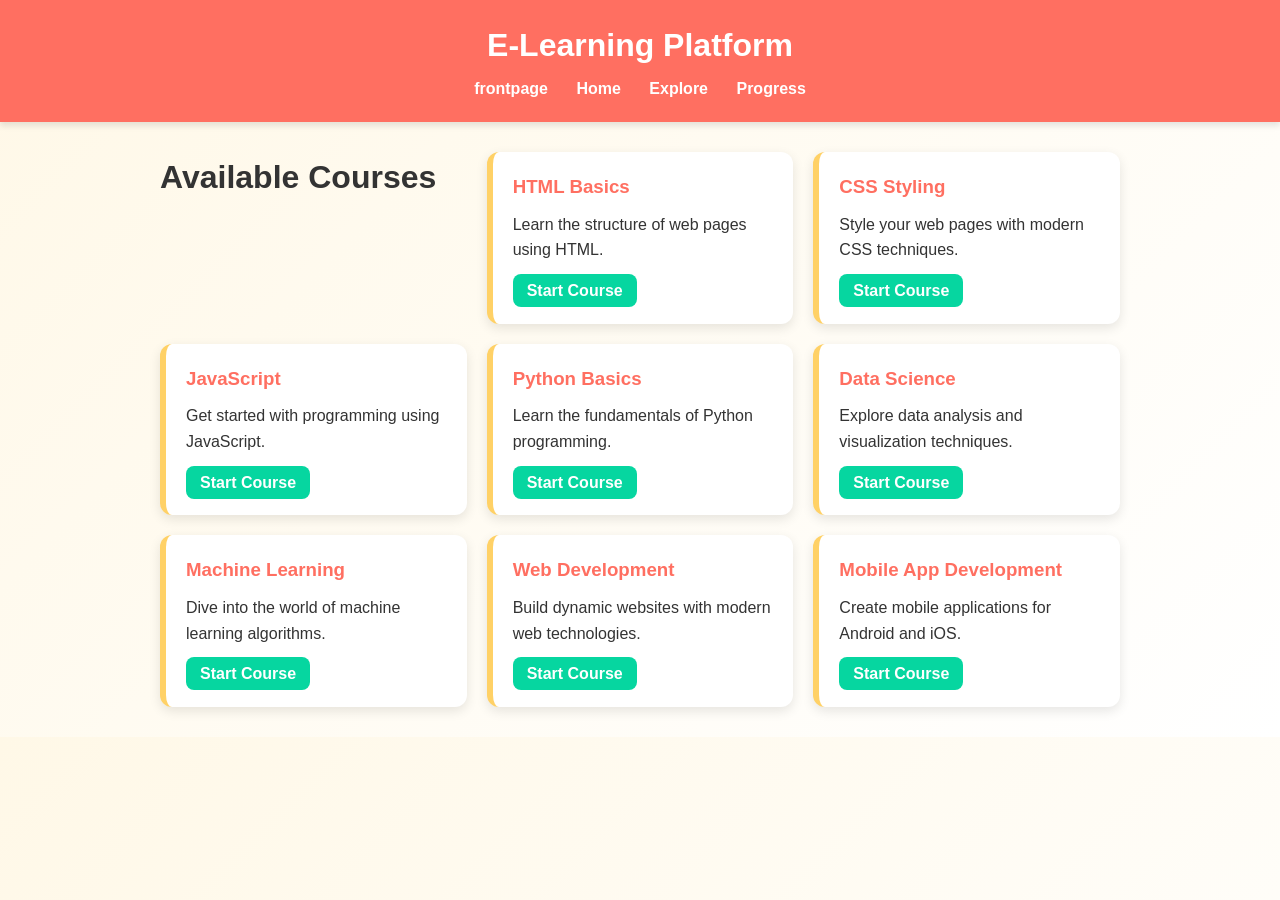
<file: index.html>
<!DOCTYPE html>
<html lang="en">
<head>
  <meta charset="UTF-8" />
  <title>E-Learning Platform</title>
  <link rel="stylesheet" href="style.css" />
</head>
<body>
  <header>
    <h1>E-Learning Platform</h1>
    <nav>
      <a href="frontpage.html">frontpage</a>
      <a href="index.html">Home</a>
      <a href="explore.html">Explore</a>
      <a href="progress.html">Progress</a>
    </nav>
  </header>

  <main class="course-list">
    <h1>Available Courses</h1>

    <div class="course-card">
      <h3>HTML Basics</h3>
      <p>Learn the structure of web pages using HTML.</p>
      <a href="https://www.youtube.com/watch?v=BsDoLVMnmZs">Start Course</a>
    </div>
    <div class="course-card">
      <h3>CSS Styling</h3>
      <p>Style your web pages with modern CSS techniques.</p>
      <a href="https://www.youtube.com/watch?v=6mbwJ2xhgzM">Start Course</a>
    </div>
    <div class="course-card">
      <h3>JavaScript</h3>
      <p>Get started with programming using JavaScript.</p>
      <a href="https://www.youtube.com/watch?v=hKB-YGF14SY">Start Course</a>
      </div>
      <div class ="course-card">
      <h3>Python Basics</h3>    
        <p>Learn the fundamentals of Python programming.</p>    
        <a href="https://www.youtube.com/watch?v=UrsmFxEIp5k">Start Course</a>
        </div>
    <div class="course-card">
      <h3>Data Science</h3>     
        <p>Explore data analysis and visualization techniques.</p>
        <a href="https://www.youtube.com/watch?v=yBcfzZJ-gS8">Start Course</a>
    </div>
    <div class="course-card">
      <h3>Machine Learning</h3>
      <p>Dive into the world of machine learning algorithms.</p>
      <a href="https://www.youtube.com/watch?v=6uE4nfFgc5Q">Start Course</a>
      </div>
      <div class="course-card">
      <h3>Web Development</h3>     
        <p>Build dynamic websites with modern web technologies.</p>
        <a href="https://www.youtube.com/watch?v=tVzUXW6siu0&list=PLu0W_9lII9agq5TrH9XLIKQvv0iaF2X3w">Start Course</a>
        </div>
    <div class="course-card">
      <h3>Mobile App Development</h3>  
        <p>Create mobile applications for Android and iOS.</p> 
        <a href="https://www.youtube.com/watch?v=7nQsQ0rvYqQ">Start Course</a>
    </div>
  </main>
</body>
</html>
</file>
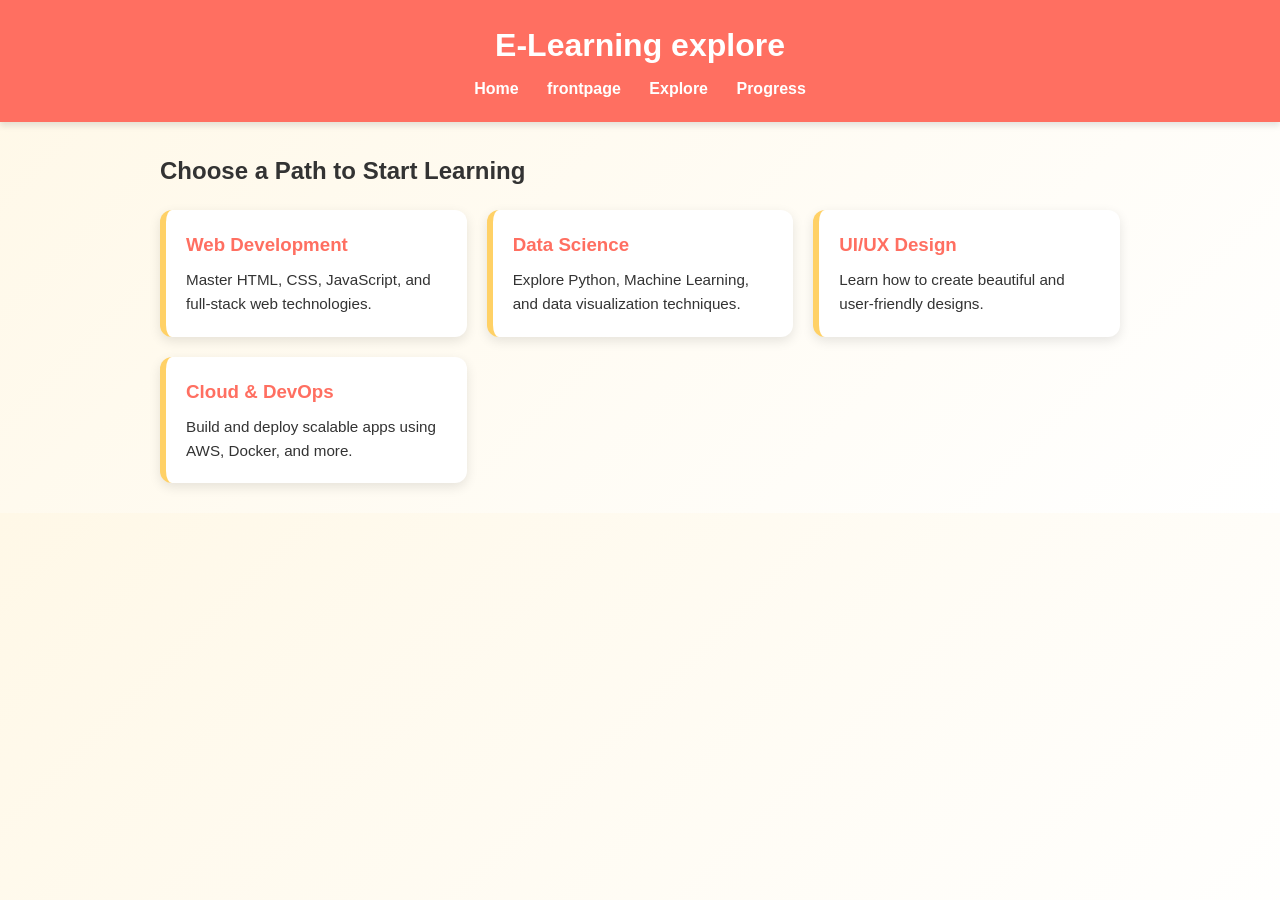
<file: explore.html>
<!DOCTYPE html>
<html lang="en">
<head>
  <meta charset="UTF-8" />
  <title> EduSpark</title>
  <link rel="stylesheet" href="style.css" />

</head>
<body>
  <header>
    <h1>E-Learning explore</h1>
    <nav>
      <a href="index.html">Home</a>
        <a href="frontpage.html">frontpage</a>
      <a href="explore.html">Explore</a>
      <a href="progress.html">Progress</a>
    </nav>
  </header>

  <main>
    <h2 style="margin-bottom: 20px;">Choose a Path to Start Learning</h2>
    <div class="explore-grid">
      <div class="explore-card">
        <h3>Web Development</h3>
        <p>Master HTML, CSS, JavaScript, and full-stack web technologies.</p>
      </div>
      <div class="explore-card">
        <h3>Data Science</h3>
        <p>Explore Python, Machine Learning, and data visualization techniques.</p>
      </div>
      <div class="explore-card">
        <h3>UI/UX Design</h3>
        <p>Learn how to create beautiful and user-friendly designs.</p>
      </div>
      <div class="explore-card">
        <h3>Cloud & DevOps</h3>
        <p>Build and deploy scalable apps using AWS, Docker, and more.</p>
      </div>
    </div>
  </main>
</body>
</html>
</file>
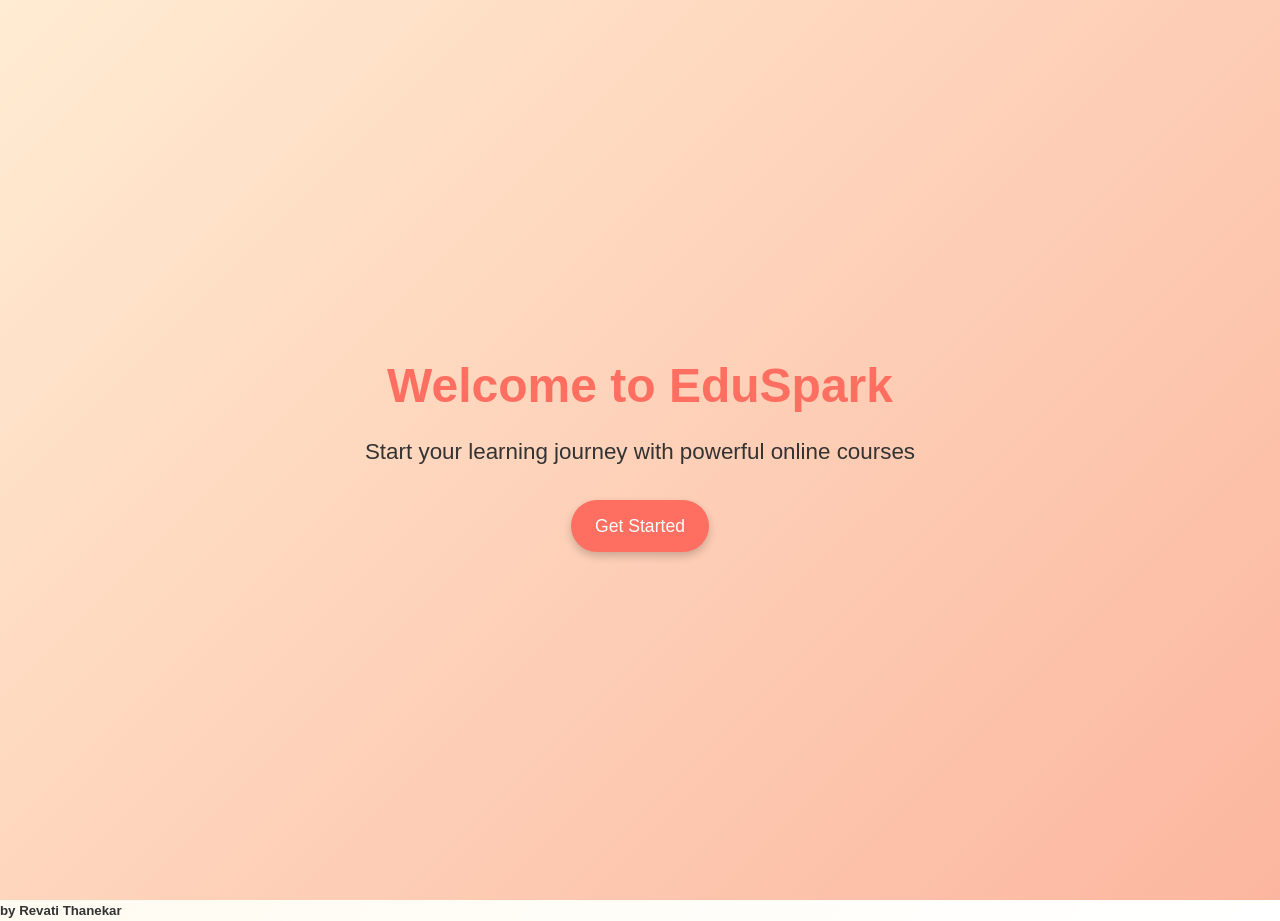
<file: frontpage.html>
<!DOCTYPE html>
<html lang="en">
<head>
  <meta charset="UTF-8" />
  <title>EduSpark - Welcome</title>
  <link rel="stylesheet" href="style.css" />

</head>
<body>
  <div class="hero">
    <h1>Welcome to EduSpark </h1>
    <p>Start  your learning journey with powerful online courses</p>
    <a href="index.html">Get Started</a>
     
  </div>
  <footer>
<h5> by Revati Thanekar</h5>
  </footer>
</body>
</html>
</file>
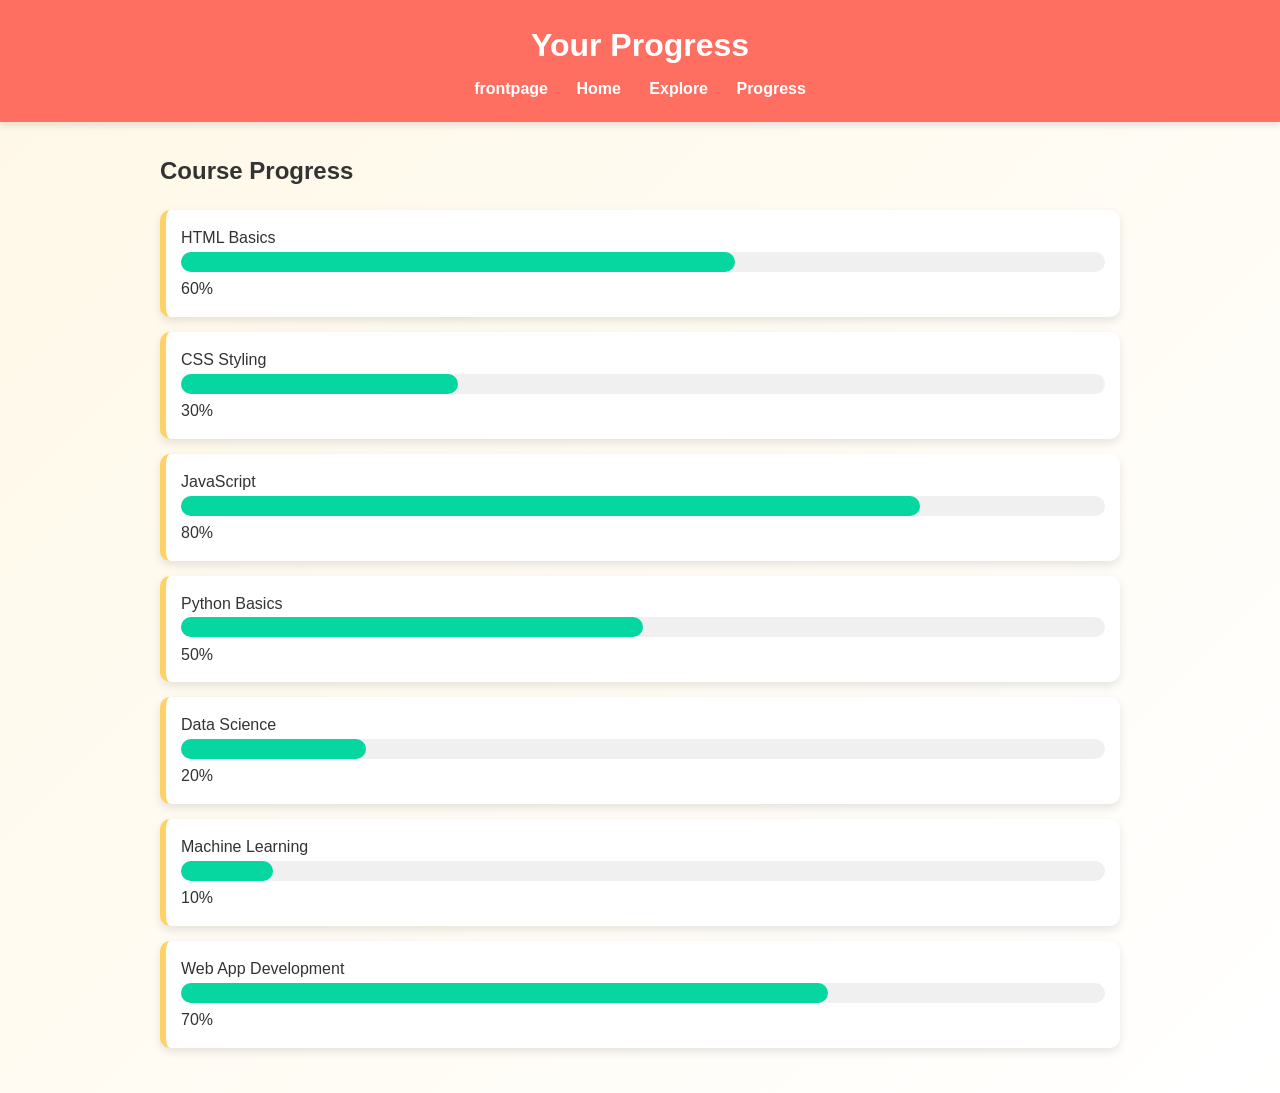
<file: progress.html>
<!DOCTYPE html>
<html lang="en">
<head>
  <meta charset="UTF-8" />
  <title>Progress</title>
  <link rel="stylesheet" href="style.css" />
</head>
<body>
  <header>
    <h1>Your Progress</h1>
    <nav>
          <a href="frontpage.html">frontpage</a>
        <a href="index.html">Home</a>
      <a href="explore.html">Explore</a>
      <a href="progress.html">Progress</a>
    </nav>
  </header>

  <main class="progress-section">
    <h2>Course Progress</h2>
    <div class="progress-item">
      <span>HTML Basics</span>
      <progress value="60" max="100"></progress> 60%
    </div>
    <div class="progress-item">
      <span>CSS Styling</span>
      <progress value="30" max="100"></progress> 30%
    </div>
    <div class="progress-item">
      <span>JavaScript</span>
      <progress value="80" max="100"></progress> 80%
      </div>
      <div class="progress-item">
      <span>Python Basics</span>  
        <progress value="50" max="100"></progress> 50%
        </div>
    <div class="progress-item">
      <span>Data Science</span>    
        <progress value="20" max="100"></progress> 20%  
        </div>
    <div class="progress-item">
      <span>Machine Learning</span> 
        <progress value="10" max="100"></progress> 10%  
        </div>
    <div class="progress-item"> 
        <span>Web App Development</span>  
            <progress value="70" max="100"></progress> 70%  
            </div>
  </main>
</body>
</html>
</file>
<file: style.css>
/* Reset & Base */
* {
  box-sizing: border-box;
  margin: 0;
  padding: 0;
}

body {
  font-family: 'Segoe UI', Tahoma, Geneva, Verdana, sans-serif;
  background: linear-gradient(135deg, #fff8e7, #ffffff);
  color: #333;
  line-height: 1.6;
}

/* Header */
header {
  background: #FF6F61;
  color: #fff;
  padding: 20px;
  text-align: center;
  box-shadow: 0 4px 6px rgba(0, 0, 0, 0.1);
}

header h1 {
  font-size: 2rem;
  margin-bottom: 5px;
}

nav a {
  color: #ffffff;
  margin: 0 12px;
  text-decoration: none;
  font-weight: bold;
  transition: color 0.3s ease;
}

nav a:hover {
  color: #FFD166;
}

/* Main Sections */
main {
  padding: 30px 20px;
  max-width: 1000px;
  margin: auto;
}

/* Course Cards */
.course-list {
  display: grid;
  grid-template-columns: repeat(auto-fit, minmax(280px, 1fr));
  gap: 20px;
}

.course-card {
  background: #ffffff;
  border-radius: 12px;
  padding: 20px;
  border-left: 6px solid #FFD166;
  box-shadow: 0 4px 12px rgba(0,0,0,0.1);
  transition: transform 0.3s ease, box-shadow 0.3s ease, border-left 0.3s ease;
}

.course-card:hover {
  transform: translateY(-6px);
  border-left: 6px solid #06D6A0;
  box-shadow: 0 10px 20px rgba(0,0,0,0.15);
}

.course-card h3 {
  margin-bottom: 10px;
  color: #FF6F61;
}

.course-card p {
  margin-bottom: 15px;
}

.course-card a {
  background: #06D6A0;
  color: white;
  padding: 8px 14px;
  text-decoration: none;
  border-radius: 8px;
  font-weight: bold;
  transition: background 0.3s ease;
}

.course-card a:hover {
  background: #118AB2;
}


/* Progress */
.progress-section h2 {
  margin-bottom: 20px;
}

.progress-item {
  background: #ffffff;
  padding: 15px;
  border-left: 6px solid #FFD166;
  border-radius: 10px;
  margin-bottom: 15px;
  box-shadow: 0 4px 10px rgba(0,0,0,0.1);
  transition: transform 0.3s ease;
}

.progress-item:hover {
  transform: scale(1.03);
}

progress {
  width: 100%;
  height: 20px;
  appearance: none;
}

progress::-webkit-progress-bar {
  background-color: #f0f0f0;
  border-radius: 10px;
}

progress::-webkit-progress-value {
  background-color: #06D6A0;
  border-radius: 10px;
}

/* Responsive */
@media (max-width: 600px) {
  header h1 {
    font-size: 1.5rem;
  }

  nav a {
    display: inline-block;
    margin: 6px;
  }
}
/* front page */
    .hero {
      display: flex;
      flex-direction: column;
      justify-content: center;
      align-items: center;
      height: 100vh;
      background: linear-gradient(135deg, #ffecd2 0%, #fcb69f 100%);
      text-align: center;
      animation: fadeIn 1s ease-in-out;
    }
   

    .hero h1 {
      font-size: 3rem;
      color: #FF6F61;
      margin-bottom: 10px;
    }

    .hero p {
      font-size: 1.4rem;
      color: #333;
      margin-bottom: 30px;
    }

    .hero a {
      padding: 12px 24px;
      font-size: 1.1rem;
      background:#FF6F61;
      color: rgb(249, 252, 252);
      text-decoration: none;
      border-radius: 30px;
      box-shadow: 0 4px 8px rgba(0,0,0,0.2);
      transition: background 0.3s, transform 0.2s;
    }

    .hero a:hover {
      background: #118AB2;
      transform: scale(1.05);
    }

    /*explore page */
    
    .explore-grid {
      display: grid;
      grid-template-columns: repeat(auto-fit, minmax(240px, 1fr));
      gap: 20px;
    }

    .explore-card {
      background: #ffffff;
      padding: 20px;
      border-radius: 12px;
      border-left: 6px solid #FFD166;
      box-shadow: 0 4px 12px rgba(0,0,0,0.1);
      transition: all 0.3s ease;
    }

    .explore-card:hover {
      transform: translateY(-5px);
      border-left-color: #06D6A0;
      box-shadow: 0 8px 18px rgba(0,0,0,0.2);
    }

    .explore-card h3 {
      color: #FF6F61;
      margin-bottom: 8px;
    }

    .explore-card p {
      font-size: 0.95rem;
    }
</file>
